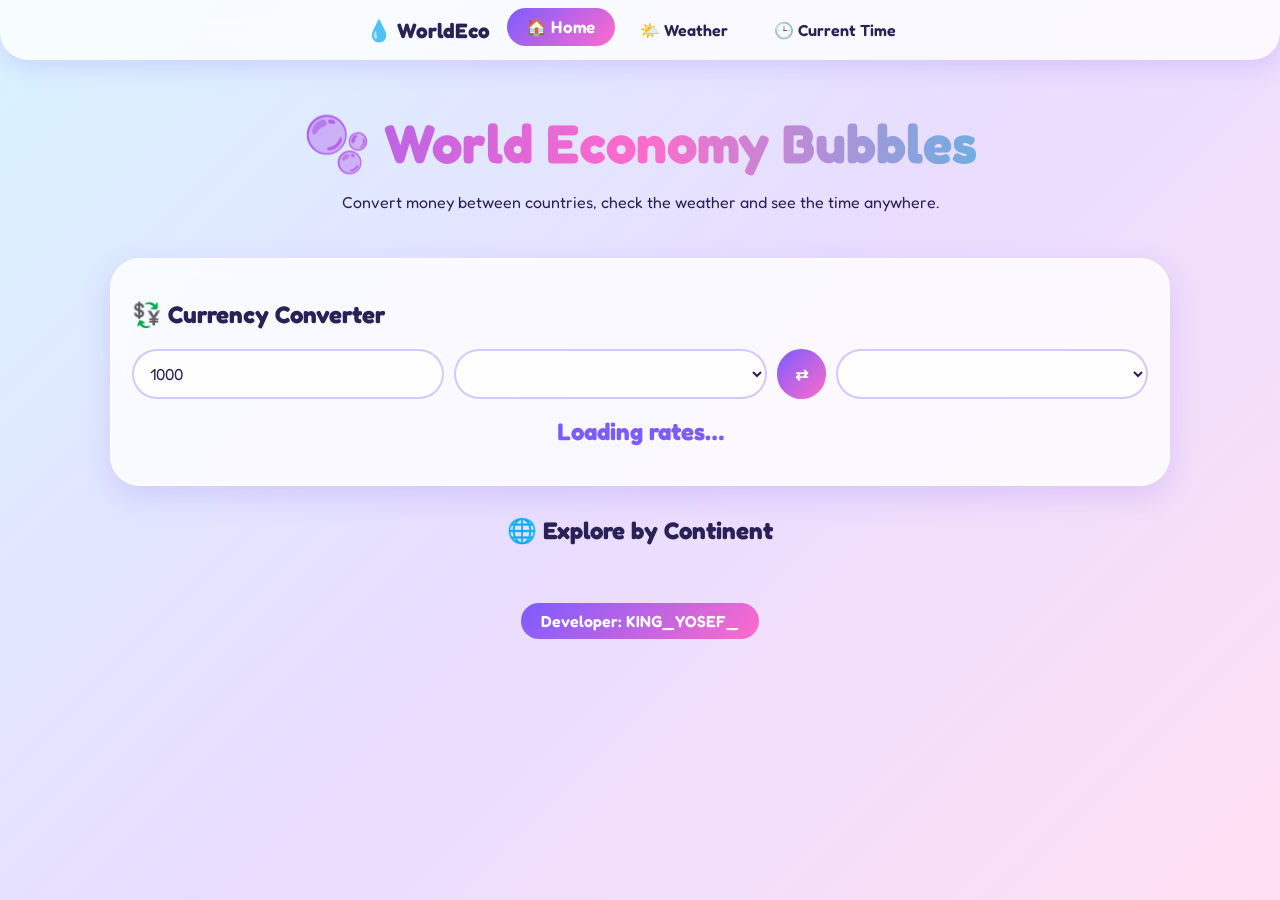
<file: index.html>
<!DOCTYPE html>
<html lang="en">
<head>
<meta charset="UTF-8"><meta name="viewport" content="width=device-width,initial-scale=1">
<title>World Economy Bubbles</title>
<link rel="stylesheet" href="style.css">
</head>
<body data-page="home">
<div id="nav"></div>
<main>
  <section class="hero">
    <h1>🫧 World Economy Bubbles</h1>
    <p>Convert money between countries, check the weather and see the time anywhere.</p>
  </section>

  <section class="card big">
    <h2>💱 Currency Converter</h2>
    <div class="row">
      <input id="amount" type="number" value="1000" min="0">
      <select id="from"></select>
      <button id="swap" class="bubble-btn" title="Swap">⇄</button>
      <select id="to"></select>
    </div>
    <div id="result" class="result">Loading rates…</div>
    <div id="popular" class="chips"></div>
  </section>

  <h2 class="center">🌐 Explore by Continent</h2>
  <div id="continents" class="grid"></div>
</main>
<div id="footer"></div>
<script src="app.js"></script>
</body>
</html>
</file>
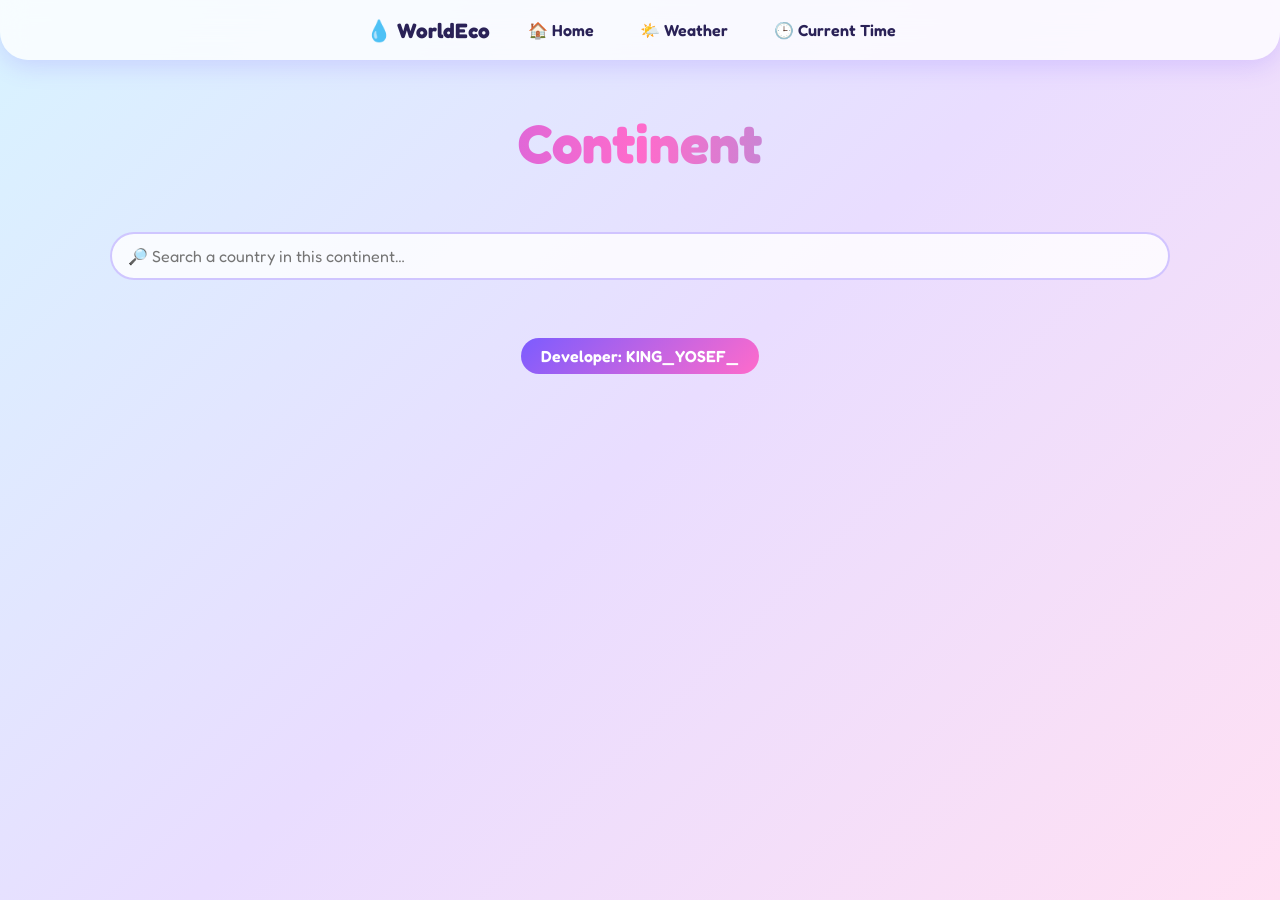
<file: continent.html>
<!DOCTYPE html>
<html lang="en">
<head>
<meta charset="UTF-8"><meta name="viewport" content="width=device-width,initial-scale=1">
<title>Continent</title>
<link rel="stylesheet" href="style.css">
</head>
<body data-page="continent">
<div id="nav"></div>
<main>
  <section class="hero"><h1 id="title">Continent</h1><p id="sub"></p></section>
  <input id="filter" class="search" placeholder="🔎 Search a country in this continent…">
  <div id="list" class="grid"></div>
</main>
<div id="footer"></div>
<script src="app.js"></script>
</body>
</html>
</file>
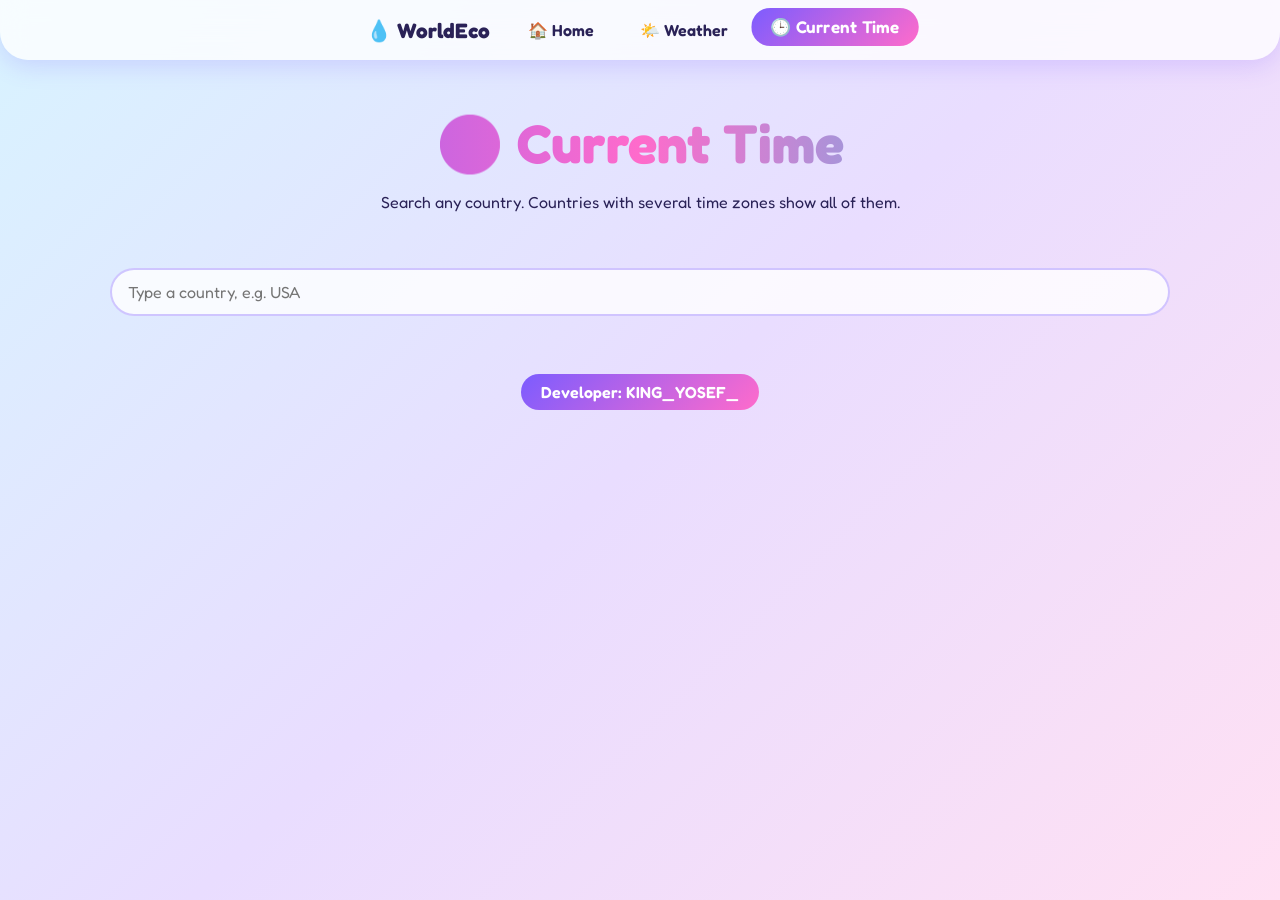
<file: time.html>
<!DOCTYPE html>
<html lang="en">
<head>
<meta charset="UTF-8"><meta name="viewport" content="width=device-width,initial-scale=1">
<title>Current Time</title>
<link rel="stylesheet" href="style.css">
</head>
<body data-page="time">
<div id="nav"></div>
<main>
  <section class="hero"><h1>🕒 Current Time</h1><p>Search any country. Countries with several time zones show all of them.</p></section>
  <input id="q" class="search" list="names" placeholder="Type a country, e.g. USA">
  <datalist id="names"></datalist>
  <h2 id="ttitle" class="center"></h2>
  <div id="out" class="grid"></div>
</main>
<div id="footer"></div>
<script src="app.js"></script>
</body>
</html>
</file>
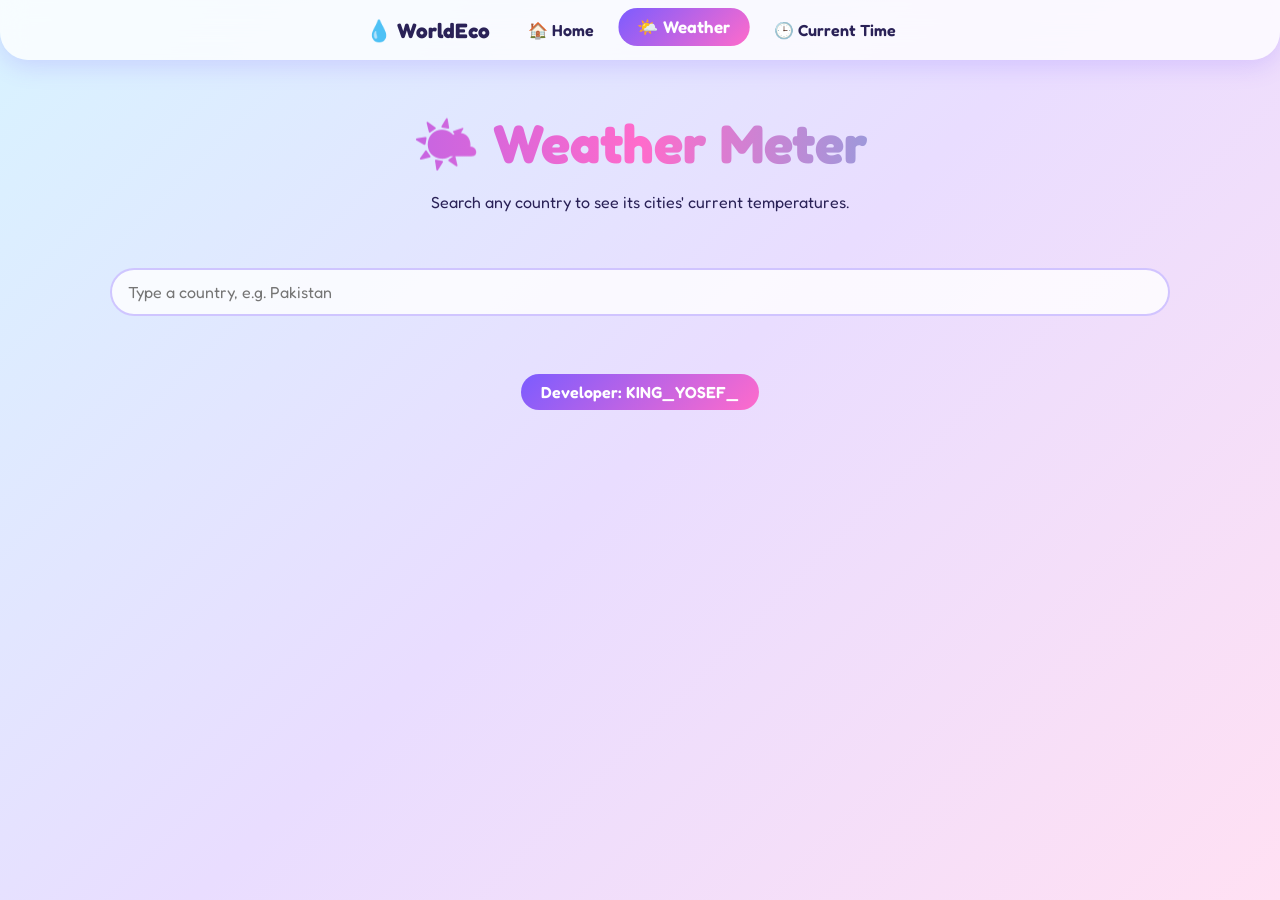
<file: weather.html>
<!DOCTYPE html>
<html lang="en">
<head>
<meta charset="UTF-8"><meta name="viewport" content="width=device-width,initial-scale=1">
<title>Weather</title>
<link rel="stylesheet" href="style.css">
</head>
<body data-page="weather">
<div id="nav"></div>
<main>
  <section class="hero"><h1>🌤️ Weather Meter</h1><p>Search any country to see its cities' current temperatures.</p></section>
  <input id="q" class="search" list="names" placeholder="Type a country, e.g. Pakistan">
  <datalist id="names"></datalist>
  <h2 id="wtitle" class="center"></h2>
  <div id="out" class="grid"></div>
</main>
<div id="footer"></div>
<script src="app.js"></script>
</body>
</html>
</file>
<file: style.css>
@import url('https://fonts.googleapis.com/css2?family=Fredoka:wght@400;500;600;700&display=swap');
:root{--p:#7c5cff;--p2:#ff6bcb;--c:#22d3ee;--ink:#2a2257;--card:rgba(255,255,255,.78)}
@media (prefers-color-scheme:dark){:root{--ink:#f1edff;--card:rgba(40,30,90,.7)}body{background:linear-gradient(135deg,#1b1446,#3a1c6e,#0e3a5e)!important}}
*{box-sizing:border-box}
body{margin:0;font-family:'Fredoka','Segoe UI',sans-serif;color:var(--ink);min-height:100vh;
 background:linear-gradient(135deg,#d8f3ff,#e9ddff,#ffe0f3);background-attachment:fixed;overflow-x:hidden}
.bubbles{position:fixed;inset:0;pointer-events:none;z-index:0}
.bubbles span{position:absolute;bottom:-120px;border-radius:50%;background:radial-gradient(circle at 30% 30%,#fff9,#7c5cff22);
 border:2px solid #fff8;animation:rise linear infinite}
@keyframes rise{to{transform:translateY(-120vh) translateX(40px);opacity:.2}}
nav{position:sticky;top:0;z-index:5;display:flex;gap:10px;flex-wrap:wrap;justify-content:center;align-items:center;padding:12px;
 background:var(--card);backdrop-filter:blur(12px);box-shadow:0 6px 24px #7c5cff33;border-radius:0 0 28px 28px}
nav b{font-size:1.3rem;margin-right:10px}
nav a{text-decoration:none;color:var(--ink);padding:8px 18px;border-radius:999px;font-weight:600;transition:.25s}
nav a:hover,nav a.on{background:linear-gradient(135deg,var(--p),var(--p2));color:#fff;transform:translateY(-3px) scale(1.06)}
main{position:relative;z-index:1;max-width:1100px;margin:auto;padding:20px}
.hero{text-align:center;padding:30px 10px}
.hero h1{font-size:clamp(2rem,6vw,3.4rem);margin:0;background:linear-gradient(90deg,var(--p),var(--p2),var(--c));-webkit-background-clip:text;color:transparent}
.center{text-align:center}
.card{background:var(--card);backdrop-filter:blur(10px);border-radius:30px;padding:20px;box-shadow:0 10px 30px #7c5cff30;border:2px solid #fff6;transition:.3s}
.card:hover{transform:translateY(-6px) scale(1.02);box-shadow:0 16px 40px #ff6bcb40}
.big{margin-bottom:30px}.big:hover{transform:none}
.grid{display:grid;grid-template-columns:repeat(auto-fill,minmax(260px,1fr));gap:18px}
.row{display:flex;gap:10px;flex-wrap:wrap}
input,select{font:inherit;padding:12px 16px;border-radius:999px;border:2px solid #7c5cff55;background:#fffc;color:#2a2257;flex:1;min-width:140px;outline:none}
input:focus,select:focus{border-color:var(--p2);box-shadow:0 0 0 4px #ff6bcb33}
.search{display:block;width:100%;margin:10px 0 20px}
.bubble-btn,.btn{border:0;cursor:pointer;font:inherit;font-weight:600;color:#fff;padding:10px 18px;border-radius:999px;text-decoration:none;
 background:linear-gradient(135deg,var(--p),var(--p2));transition:.2s;display:inline-block}
.bubble-btn:hover,.btn:hover{transform:scale(1.1)}
.result{font-size:1.5rem;font-weight:700;text-align:center;margin:18px 0;color:var(--p)}
.chips{display:flex;gap:8px;flex-wrap:wrap;justify-content:center}
.chips button{border:0;cursor:pointer;font:inherit;padding:6px 14px;border-radius:999px;background:#7c5cff22;color:var(--ink)}
.chips button:hover{background:var(--p2);color:#fff}
.cont{text-align:center;text-decoration:none;color:var(--ink)}
.cont .em{font-size:3.2rem;display:block;animation:bob 3s ease-in-out infinite}
@keyframes bob{50%{transform:translateY(-8px)}}
.cont h3{margin:6px 0}.cont small{opacity:.75}
.temp{font-size:2.6rem;font-weight:700;color:var(--p2)}
.clock{font-size:2.4rem;font-weight:700;color:var(--p)}
.tag{display:inline-block;font-size:.8rem;padding:3px 10px;border-radius:999px;background:#22d3ee33;margin:2px}
.flag{width:48px;border-radius:8px;box-shadow:0 2px 8px #0003}
footer{position:relative;z-index:1;text-align:center;padding:26px;font-weight:600}
footer span{background:linear-gradient(135deg,var(--p),var(--p2));color:#fff;padding:8px 20px;border-radius:999px}
</file>
